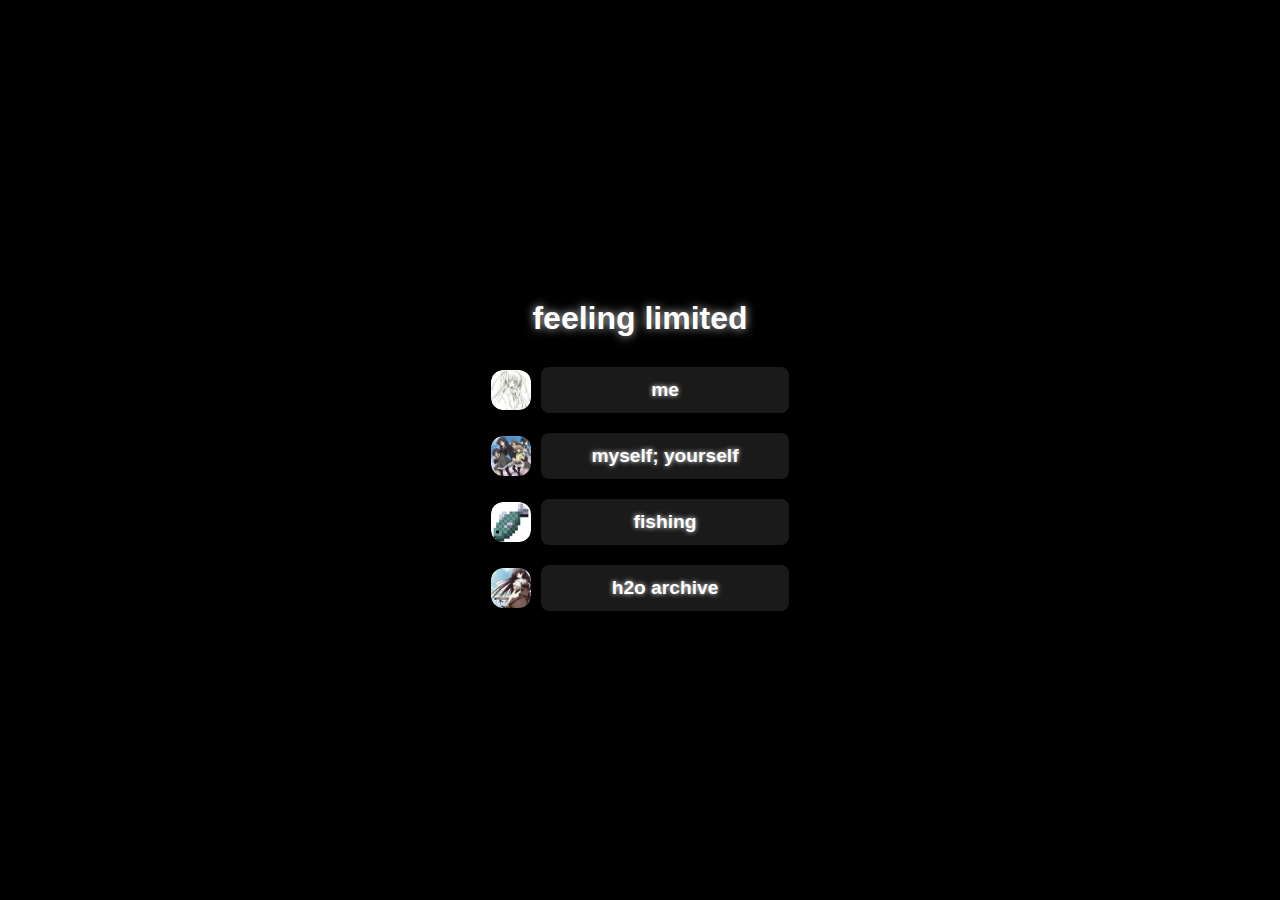
<file: index.html>
<!DOCTYPE html>
<html lang="en">
<head>
    <meta charset="UTF-8">
    <meta name="viewport" content="width=device-width, initial-scale=1.0">
    <title>awawawawa</title>
    <style>
        body {
            background-color: black;
            color: white;
            text-align: center;
            display: flex;
            flex-direction: column;
            justify-content: center;
            align-items: center;
            height: 100vh;
            margin: 0;
            font-family: 'MS Gothic', sans-serif;
        }
        .glow {
            text-shadow: 0 0 10px rgba(255, 255, 255, 0.8);
            font-size: 2rem;
            margin-bottom: 20px;
        }
        .option-container {
            display: flex;
            align-items: center;
            margin: 10px 0;
        }
        .option-button {
            display: flex;
            align-items: center;
            justify-content: center;
            padding: 12px 24px;
            background: rgba(255, 255, 255, 0.1);
            border-radius: 8px;
            text-align: center;
            transition: background 0.3s;
            font-size: 1.2rem;
            font-weight: bold;
            text-decoration: none;
            color: white;
            text-shadow: 0 0 5px rgba(255, 255, 255, 0.9);
            width: 200px;
            margin-left: 10px;
        }
        .option-button:hover {
            background: rgba(255, 255, 255, 0.3);
        }
        .option-icon {
            width: 40px;
            height: 40px;
            background: rgba(255, 255, 255, 0.1);
            border-radius: 12px;
            display: flex;
            align-items: center;
            justify-content: center;
            overflow: hidden;
        }
        .option-icon img {
            width: 100%;
            height: 100%;
            object-fit: cover;
            border-radius: 12px;
        }
    </style>
</head>
<body>
    <h1 class="glow">feeling limited</h1>
    <div class="option-container">
        <div class="option-icon"><img src="img/icon1.png" alt="Icon 1"></div>
        <a href="me.html" class="option-button">me</a>
    </div>
    <div class="option-container">
        <div class="option-icon"><img src="img/icon2.png" alt="Icon 2"></div>
        <a href="myselfyourself/video.html" class="option-button">myself; yourself</a>
    </div>
    <div class="option-container">
        <div class="option-icon"><img src="img/icon3.png" alt="Icon 3"></div>
        <a href="fish/fishing.html" class="option-button">fishing</a>
    </div>
    <div class="option-container">
        <div class="option-icon"><img src="img/icon4.png" alt="Icon 4"></div>
        <a href="#" class="option-button">h2o archive</a>
    </div>
</body>
</html>
</file>
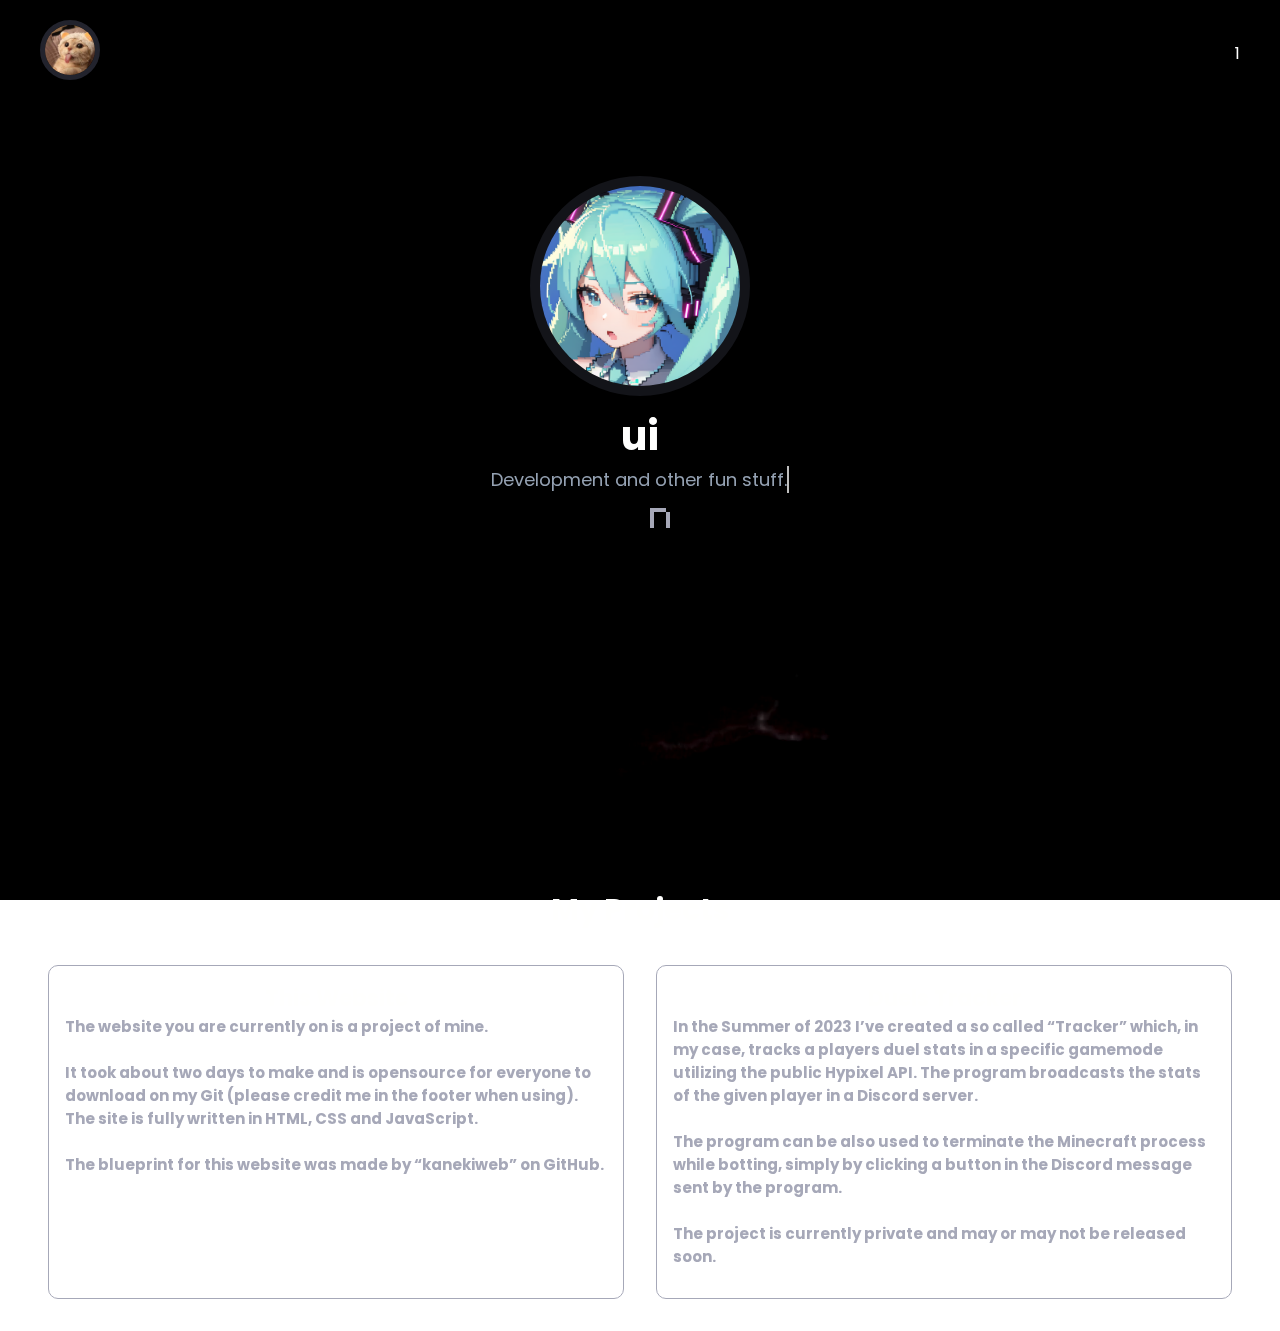
<file: old site/old site latest/index.html>
<!DOCTYPE html>
<html lang="en">
<head>
    <!-- Meta Tags -->
    <meta charset="UTF-8">
    <meta http-equiv="X-UA-Compatible" content="IE=edge">
    <meta name="viewport" content="width=device-width, initial-scale=1.0">
    <link rel="icon" href="https://mc-heads.net/avatar/bruteforce">
    
    <!-- Title -->
    <title>🧊 ・ ui</title>

    <!-- Css -->
    <link rel="stylesheet" href="assets/css/style.css">

    <!-- Javascript -->
    
    
    <!-- Fonts -->
    <link rel="stylesheet" href="https://cdnjs.cloudflare.com/ajax/libs/font-awesome/5.15.2/css/all.min.css" integrity="sha512-HK5fgLBL+xu6dm/Ii3z4xhlSUyZgTT9tuc/hSrtw6uzJOvgRr2a9jyxxT1ely+B+xFAmJKVSTbpM/CuL7qxO8w==" crossorigin="anonymous">

    <video autoplay loop muted>
        <source src="./assets/vid/background.mp4" type="video/mp4">
    </video>
</head>
<body>
    
    <header>
        <nav>
            <div class="header_logo">
                <img src="assets/imgs/headerimg.jpg" alt="" srcset="">
            </div>
            <div class="header_links">
                <ul class="nav_links">
                    <!--<li class="nav_link"><a href="#">Home</a></li>-->

                    
                    <div class="count-display">
                        <!-- The count will be displayed here -->
                     </div>

                     <script>
                        window.onload = function() {
                           let count;
                           if (localStorage.getItem('viewCount') === null) {
                             count = 1;
                           } else {
                             count = parseInt(localStorage.getItem('viewCount')) + 1;
                           }
                           localStorage.setItem('viewCount', count);
                       
                           // Display the count on the webpage
                           document.querySelector('.count-display').textContent = count;
                        };
                       </script>


                    <!--<li class="nav_link"><a href="#work">work</a></li> -->
                    <!-- <li class="nav_link"><a href="#">Repos</a></li> -->
                </ul>
            </div>
        </nav>
    </header>

    <section class="main">
        <img src="assets/imgs/profilepicture.png" alt="" srcset="">
        <span>ui</span>
        <p>Development and other fun stuff.</p>
        <ul>
            <li><a target="_blank" href="https://github.com/iHeq"><i class="fab fa-github"></i></a></li>
            <li><a target="_blank" href="https://www.youtube.com/@lwlw"><i class="fab fa-youtube"></i></a></li>
            <li><a target="_blank" href="https://t.me/leakufy"><i class="fab fa-telegram"></i></a></li>
            <svg viewBox="-8 -8 16 16" class="h-7 w-7 text-[#020101] duration-300 hover:scale-110 hover:text-[#020101]" shape-rendering="crispEdges" width="32" height="32" onclick="window.open('https://namemc.com/bruteforce', '_blank')">
            <path d="M-5-5L+3-5L+3-3L+5-3L+5+5L+3+5L+3-3L-3-3L-3+5L-5+5" style="fill: rgb(166, 168, 184);">
            </svg>

            <div class="tooltip"><li><a target="_blank" title="l77l"><i class="fab fa-discord"></i></a></li>
                <span class="tooltiptext">l77l</span>
            </div>

        </ul>
        <iframe style="border-radius:12px" src="https://open.spotify.com/embed/track/5K9tfeoiztw94dyWzF39jq?utm_source=generator&theme=0" width="350" height="125" frameBorder="0" allowfullscreen="false" allow="autoplay; clipboard-write; encrypted-media; fullscreen; picture-in-picture" loading="lazy"></iframe>
    </section>

    <section class="work">
        <span class="spantitle">My Projects</span>
    <div class='parent'>
        <div class='child'><span class="span1">This Website</span><p>The website you are currently on is a project of mine. <br></br>It took about two days to make and is opensource for everyone to download on my Git (please credit me in the footer when using). The site is fully written in HTML, CSS and JavaScript. <br></br>The blueprint for this website was made by “kanekiweb” on GitHub. </p></div>
        <div class='child'><span class="span1">Duels Tracker</span><p>In the Summer of 2023 I’ve created a so called “Tracker” which, in my case, tracks a players duel stats in a specific gamemode utilizing the public Hypixel API. The program broadcasts the stats of the given player in a Discord server. <br></br>The program can be also used to terminate the Minecraft process while botting, simply by clicking a button in the Discord message sent by the program. <br></br>The project is currently private and may or may not be released soon.</p></div>
      </div>
    </section>

</body>
</html>
</file>
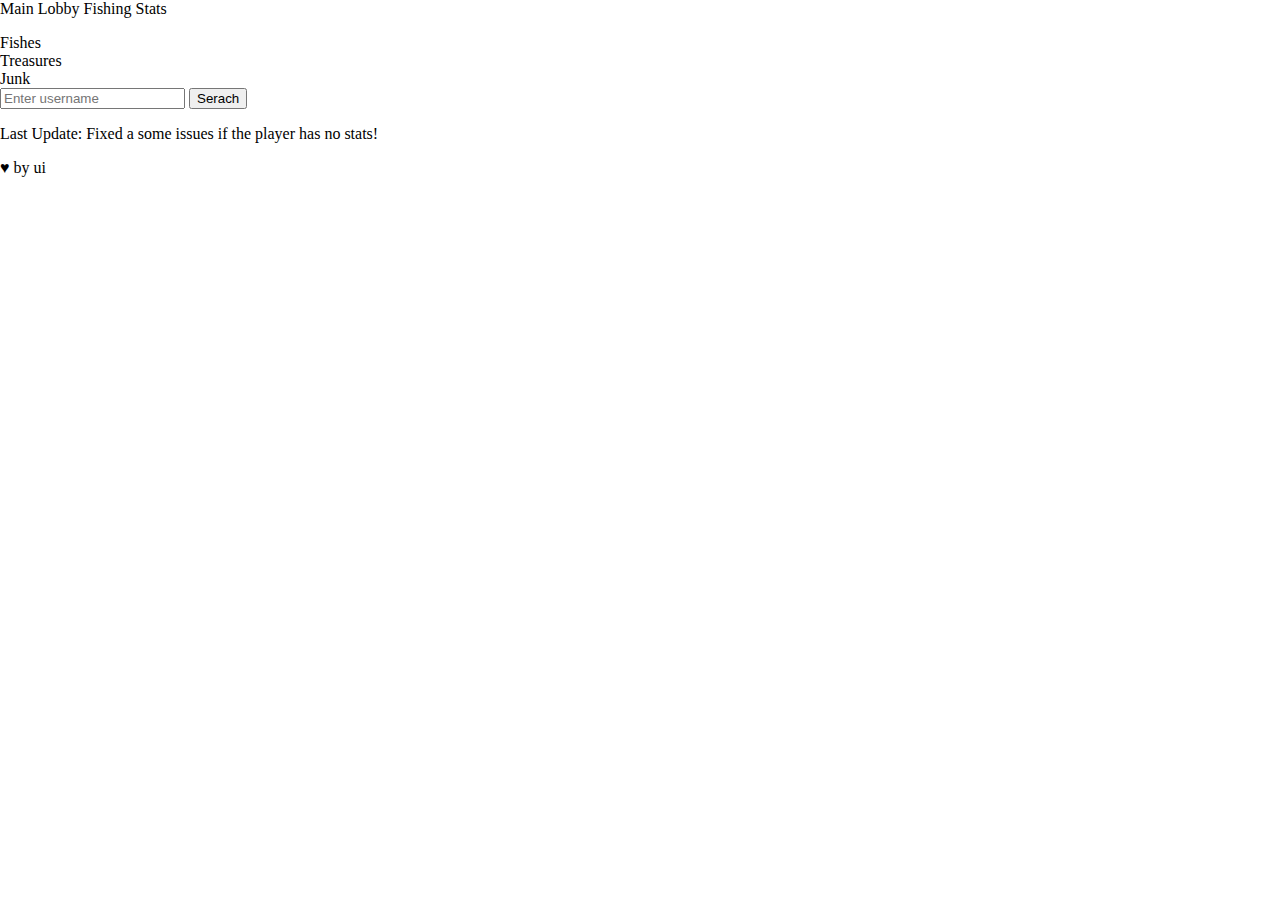
<file: fishing.html>
<!DOCTYPE html>
<link rel="stylesheet" href="style.css">
<html>
  <head>
    <link rel="preconnect" href="https://fonts.googleapis.com">
    <link rel="preconnect" href="https://fonts.gstatic.com" crossorigin>
    <link href="https://fonts.googleapis.com/css2?family=Jacquard+24&display=swap" rel="stylesheet">
    <link href="https://fonts.googleapis.com/css2?family=Oswald:wght@200..700&display=swap" rel="stylesheet">
    <link href="https://fonts.googleapis.com/css2?family=Maven+Pro:wght@400..900&family=Oswald&display=swap" rel="stylesheet">
    <link rel="icon" type="image/x-icon" href="https://static.wikia.nocookie.net/minecraft_gamepedia/images/7/7f/Fishing_Rod_JE2_BE2.png/">
    <title>Main Lobby Fishing Stats</title>
  </head>
  <body>
    <div id="container">
    
        <div id="title" class="jacquard-24-regular">Main Lobby Fishing Stats</div>
        <p id="rank"></p>

        <div id="content" class="maven-pro">Fishes <dev id="fish-count-water" class="fish-count-water"></dev> <dev id="fish-count-lava" class="fish-count-lava"></dev> <dev id="fish-count-ice" class="fish-count-ice"></dev></div>
        <div id="content" class="maven-pro">Treasures <dev id="treasures-water" class="treasures-water"></dev> <dev id="treasures-lava" class="treasures-lava"></dev> <dev id="treasures-ice" class="treasures-ice"></dev></div>
        <div id="content" class="maven-pro">Junk <dev id="junk-water" class="junk-water"></dev> <dev id="junk-lava" class="junk-lava"></dev> <dev id="junk-ice" class="junk-ice"></dev></div>

            <input type="text" id="username" placeholder="Enter username" class="maven-pro">
            <button id="submit" class="maven-pro">Serach</button>
            <script src="https://ajax.googleapis.com/ajax/libs/jquery/3.5.1/jquery.min.js"></script>
            <script>
                $(document).ready(function() {
                    const apiKey = "b3909a29-acb5-4910-a753-f3b18ad7bb41";
    
                    $("#submit").click(function() {
                        const username = $("#username").val();
                        const apiUrl = `https://playerdb.co/api/player/minecraft/${username}`;
                        $.getJSON(apiUrl, function(data) {
                            const uuid = data.data.player.id;
                            const fishingApiUrl = `https://api.hypixel.net/player?key=${apiKey}&uuid=${uuid}`;
                            fetchFishingStats(fishingApiUrl);
                        });
                    });
    
                    function fetchFishingStats(apiUrl) {
                        $.getJSON(apiUrl, function(data) {

                            /* RANK */

    var DisplayName;
    var ACTIVERANK;
    var PLUSCOLOR = data.player.rankPlusColor;
    var RANK = data.player.prefix;
    var STAFF = data.player.rank;
    var PLUSPLUS = data.player.monthlyPackageRank;
    var NEW = data.player.newPackageRank;
    var PACKAGE = data.player.packageRank;
    var RANKCOLOR = data.player.monthlyRankColor;

    if (RANK!== undefined) {
  ACTIVERANK = RANK;
} else if (STAFF == 'YOUTUBER' || STAFF == 'MODERATOR' || STAFF == 'ADMIN' || STAFF == 'GAME_MASTER') {
  ACTIVERANK = STAFF;
} else if (PLUSPLUS == `SUPERSTAR`) {
  ACTIVERANK = PLUSPLUS;
} else if (NEW == 'MVP_PLUS' || NEW == 'MVP' || NEW == 'VIP_PLUS' || NEW == 'VIP' || NEW == 'NONE') {
  ACTIVERANK = NEW;
} else {
  ACTIVERANK = PACKAGE;
}

DisplayName = data.player.playername;

    switch (PLUSCOLOR) {
      case undefined:
        PLUSCOLOR = '<span style="color:#FF5555">';
        break;
      case 'RED':
        PLUSCOLOR = '<span style="color:#FF5555">';
        break;
      case 'GOLD':
        PLUSCOLOR = '<span style="color:#FFAA00">';
        break;
      case 'GREEN':
        PLUSCOLOR = '<span style="color:#55FF55">';
        break;
      case 'YELLOW':
        PLUSCOLOR = '<span style="color:#FFFF55">';
        break;
      case 'LIGHT_PURPLE':
        PLUSCOLOR = '<span style="color:#FF55FF">';
        break;
      case 'WHITE':
        PLUSCOLOR = '<span style="color:#FFFFFF">';
        break;
      case 'BLUE':
        PLUSCOLOR = '<span style="color:#5555FF">';
        break;
      case 'DARK_GREEN':
        PLUSCOLOR = '<span style="color:#00AA00">';
        break;
      case 'DARK_RED':
        PLUSCOLOR = '<span style="color:#AA0000">';
        break;
      case 'DARK_AQUA':
        PLUSCOLOR = '<span style="color:#00AAAA">';
        break;
      case 'DARK_PURPLE':
        PLUSCOLOR = '<span style="color:#AA00AA">';
        break;
      case 'DARK_GRAY':
        PLUSCOLOR = '<span style="color:#555555">';
        break;
      case 'BLACK':
        PLUSCOLOR = '<span style="color:#000000">';
        break;
      case 'DARK_BLUE':
        PLUSCOLOR = '<span style="color:#0000AA">';
        break;
      default:
        PLUSCOLOR = '<span style="color:#FF5555">';
        break;
    };

    switch (RANKCOLOR) {
        case 'GOLD':
          RANKCOLOR = '#FFAA00';
          break;
        case 'AQUA':
          RANKCOLOR = '#55FFFF'
          break;
        case undefined:
          RANKCOLOR = '#FFAA00';
          break;
    };

                                if (RANK !== undefined) {
                                ACTIVERANK = RANK;
                            } else if (STAFF == 'YOUTUBER' || STAFF == 'MODERATOR' || STAFF == 'ADMIN' || STAFF == 'GAME_MASTER') {
                                ACTIVERANK = STAFF;
                                    } else if (PLUSPLUS == `SUPERSTAR`) {
                                ACTIVERANK = PLUSPLUS;
                                } else if (NEW == 'MVP_PLUS' || NEW == 'MVP' || NEW == 'VIP_PLUS' || NEW == 'VIP' || NEW == 'NONE') {
                                ACTIVERANK = NEW;
                                } else {
                                ACTIVERANK = PACKAGE;
                            }

                            switch (ACTIVERANK) {
      case '§c[OWNER]':
        document.getElementById("rank").innerHTML = `<span style="color:#FF5555">[OWNER] ${DisplayName}</span>`;
        break;
      case '§d[PIG§b+++§d]':
        document.getElementById("rank").innerHTML = `<span style="color:#FF55FF">[PIG</span><span style="color:#55FFFF">+++</span><span style="color:#FF55FF">] ${DisplayName}</span>`;
        break;
      case '§6[MOJANG]':
        document.getElementById("rank").innerHTML = `<span style="color:#FFAA00">[MOJANG] ${DisplayName}</span>`;
        break;
      case '§6[EVENTS]':
        document.getElementById("rank").innerHTML = `<span style color:#FFAA00>[EVENTS] ${DisplayName}</span>`;
        break;
      case 'YOUTUBER':
        document.getElementById("rank").innerHTML = `<span style="color:#FF5555">[</span><span style="color:#FFFFFF">YOUTUBE</span><span style="color:#FF5555">] ${DisplayName}</span>`;
        break;
      case 'MODERATOR':
        document.getElementById("rank").innerHTML = `<span style="color:#00AA00">[MOD] ${DisplayName}</span>`;
        break;
      case 'ADMIN':
        document.getElementById("rank").innerHTML = `<span style="color:#FF5555">[ADMIN] ${DisplayName}</span>`;
        break;
      case 'GAME_MASTER':
        document.getElementById("rank").innerHTML = `<span style="color:#00AA00">[GM] ${DisplayName}</span>`;
        break;
      case 'SUPERSTAR':
        document.getElementById("rank").innerHTML = `<span style="color:${RANKCOLOR}">[MVP</span>${PLUSCOLOR}++</span><span style="color:${RANKCOLOR}">] ${DisplayName}</span>`;
        break;
      case 'MVP_PLUS':
        document.getElementById("rank").innerHTML = `<span style="color:#55FFFF">[MVP</span>${PLUSCOLOR}+</span><span style="color:#55FFFF">] ${DisplayName}</span>`;
        break;
      case 'MVP':
        document.getElementById("rank").innerHTML = `<span style="color:#55FFFF">[MVP] ${DisplayName}</span>`;
        break;
      case 'VIP_PLUS':
        document.getElementById("rank").innerHTML = `<span style="color:#55FF55">[VIP</span><span style="color:#FFAA00">+</span><span style="color:#55FF55">] ${DisplayName}</span>`;
        break;
      case 'VIP':
        document.getElementById("rank").innerHTML = `<span style="color:#55FF55">[VIP] ${DisplayName}</span>`; 
        break;
      case 'NONE':
        document.getElementById("rank").innerHTML = `<span style="color:#AAAAAA">${DisplayName}</span>`;
        break;
      default:
        document.getElementById("rank").innerHTML = `<span style="color:#AAAAAA">${DisplayName}</span>`;
        break;
    };
    
                            if (data.player.stats.MainLobby.hasOwnProperty("fishing")) {
                                var fishCountWater = data.player.stats.MainLobby.fishing.stats.permanent.water.fish;
                                $("#fish-count-water").text(fishCountWater || "This player has no fishing stats.");
                            } else {
                                $("#fish-count-water").text("This player has no fishing stats.");
                                $("#fish-count-lava").text("");
                                $("#fish-count-ice").text("");
                                $("#treasures-water").text("");
                                $("#treasures-lava").text("");
                                $("#treasures-ice").text("");
                                $("#junk-water").text("");
                                $("#junk-lava").text("");
                                $("#junk-ice").text("");

                            }

                            if (data.player.stats.MainLobby.fishing.stats.permanent.hasOwnProperty("water")) {
                                var fishCountWater = data.player.stats.MainLobby.fishing.stats.permanent.water.fish;
                                $("#fish-count-water").text(fishCountWater || "0");
                            } else {
                                $("#fish-count-water").text(0);
                            }

                            if (data.player.stats.MainLobby.fishing.stats.permanent.hasOwnProperty("lava")) {
                                var fishCountLava = data.player.stats.MainLobby.fishing.stats.permanent.lava.fish;
                                $("#fish-count-lava").text(fishCountLava || "0");
                            } else {
                                $("#fish-count-lava").text("0");
                            }

                            if (data.player.stats.MainLobby.fishing.stats.permanent.hasOwnProperty("ice")) {
                                var fishCountIce = data.player.stats.MainLobby.fishing.stats.permanent.ice.fish;
                                $("#fish-count-ice").text(fishCountIce || "0");
                            } else {
                                $("#fish-count-ice").text("0");
                            }
    
                            if (data.player.stats.MainLobby.fishing.stats.permanent.hasOwnProperty("water")) {
                                var treasuresWater = data.player.stats.MainLobby.fishing.stats.permanent.water.treasure;
                                $("#treasures-water").text(treasuresWater || "0");
                            } else {
                                $("#treasures-water").text(0);
                            }

                            if (data.player.stats.MainLobby.fishing.stats.permanent.hasOwnProperty("lava")) {
                                var treasuresLava = data.player.stats.MainLobby.fishing.stats.permanent.lava.treasure;
                                $("#treasures-lava").text(treasuresLava || "0");
                            } else {
                                $("#treasures-lava").text(0);
                            }

                            if (data.player.stats.MainLobby.fishing.stats.permanent.hasOwnProperty("ice")) {
                                var treasuresIce = data.player.stats.MainLobby.fishing.stats.permanent.ice.treasure;
                                $("#treasures-ice").text(treasuresIce || "0");
                            } else {
                                $("#treasures-ice").text(0);
                            }
    
                            if (data.player.stats.MainLobby.fishing.stats.permanent.hasOwnProperty("water")) {
                                var junkWater = data.player.stats.MainLobby.fishing.stats.permanent.water.junk;
                                $("#junk-water").text(junkWater || "0");
                            } else {
                                $("#junk-water").text(0);
                            }

                            if (data.player.stats.MainLobby.fishing.stats.permanent.hasOwnProperty("lava")) {
                                var junkLava = data.player.stats.MainLobby.fishing.stats.permanent.lava.junk;
                                $("#junk-lava").text(junkLava || "0");
                            } else {
                                $("#junk-lava").text(0);
                            }

                            if (data.player.stats.MainLobby.fishing.stats.permanent.hasOwnProperty("ice")) {
                                var junkIce = data.player.stats.MainLobby.fishing.stats.permanent.ice.junk;
                                $("#junk-ice").text(junkIce || "0");
                            } else {
                                $("#junk-ice").text(0);
                            }
                            
                            var DisplayName = data.player.playername;
                            $("#rank-display").html(`${ACTIVERANK} ${DisplayName}`);
                        });
                    }
                });
            </script>
            <p class="oswald">Last Update: Fixed a <span id="water-type">some issues</span> if the player has no stats!</p>
    </div>

  </body>
  <footer class="footer">
    <p class="oswald">&hearts; by ui </p>
  </footer>
</html>
</file>
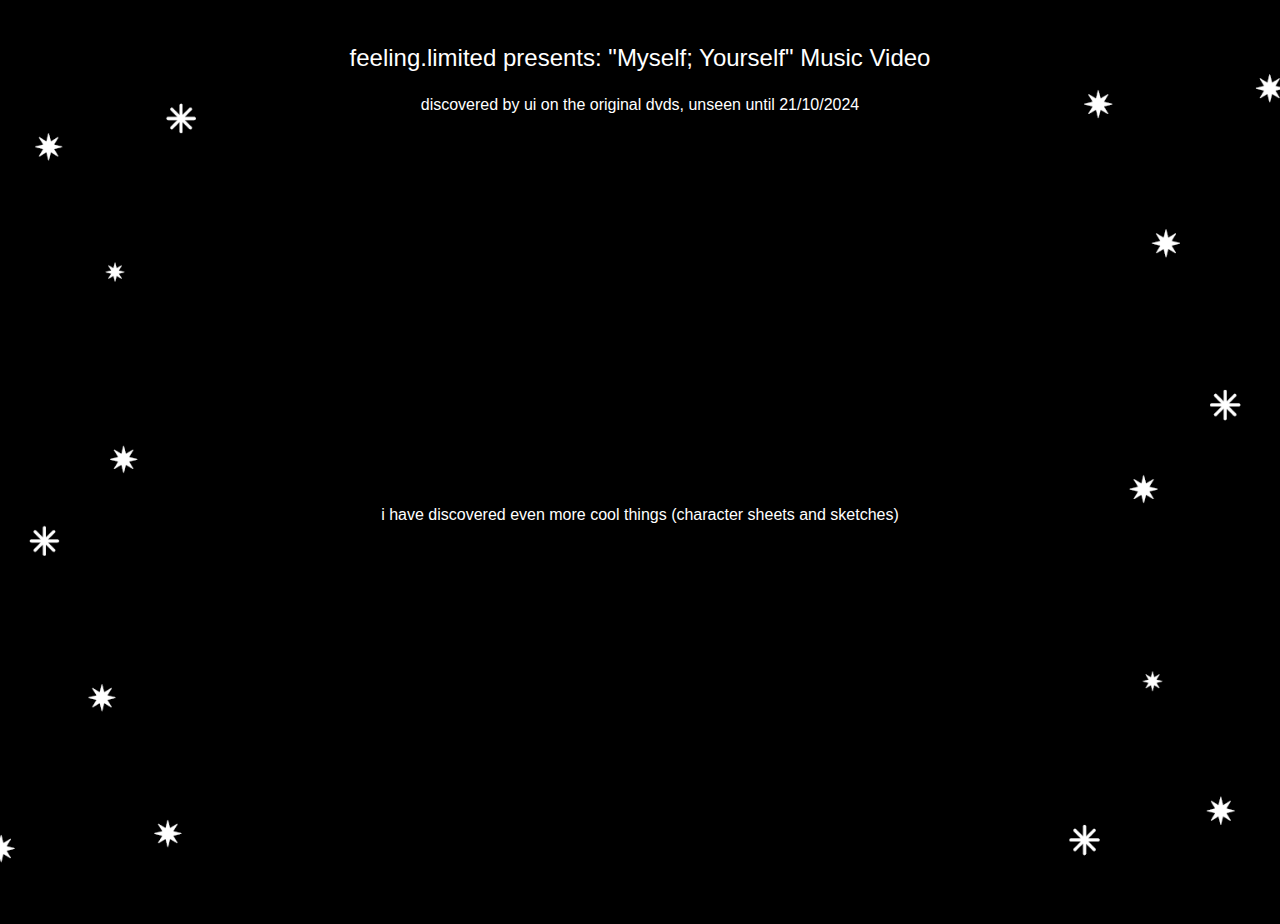
<file: myselfyourself/video.html>
<!DOCTYPE html>
<html>
<head>
    <meta charset="UTF-8" />
    <link rel="stylesheet" href="style.css">
    <title>x3</title>
</head>

<body>
    <div id="background-container">
        <div id="text">
            <p id="title">feeling.limited presents: "Myself; Yourself" Music Video</p>
            <p id="description">discovered by ui on the original dvds, unseen until 21/10/2024</p>
        </div>
        
        <div id="main">
            <iframe width="640" height="360" src="https://short.icu/RlVqIYmhl" frameborder="0" scrolling="0" allowfullscreen></iframe>
        </div>
        <p id="description">i have discovered even more cool things (character sheets and sketches)</p>
    </div>
</body>
</html>
</file>
<file: old site/old site latest/assets/css/style.css>
@import url('https://fonts.googleapis.com/css2?family=Poppins&display=swap');
@import url('https://fonts.googleapis.com/css2?family=Roboto&display=swap');
@import url('https://fonts.googleapis.com/css2?family=Montserrat:wght@300&display=swap');
*, *::before, *::after {
    padding: 0;
    margin: 0;
    scroll-behavior: smooth;
}

body {
    color: #fff;
    font-family: "Poppins", sans-serif;
}

video {
    position: fixed;
    top: 0;
    left: 0;
    width: 100%;
    height: 100%;
    z-index: -1;
    object-fit: cover;
  }


/* Nav Bar */

header nav {
    display: flex;
    flex-direction: row;
    align-items: center;
    justify-content: space-between;
    padding: 20px 40px;
    animation: fadeInDown .8s;
}

header nav .header_links ul {
    display: flex;
    flex-wrap: wrap;
    flex-direction: row;
}

header nav .header_links ul li, section.main ul li {
    list-style-type: none;
}

header nav .header_links ul li a {
    outline: none;
    text-decoration: none;
    color: #a6a8b8;
    padding: 5px 12px;
    transition: 0.3s all;
    font-size: 15px;
}

header nav .header_links ul li a:hover {
    color: white;
}

header nav .header_logo img {
    width: 50px;
    height: 50px;
    border-radius: 100%;
    object-fit: cover;
    border: 5px solid #3b3d4e93;
    cursor: pointer;
}

/* Responsive nav bar */

@media only screen and (max-width: 630px) {
    header nav {
        display: flex;
        flex-direction: column;
    }
    header nav .header_logo {
        margin-bottom: 20px;
    }
}

@media only screen and (max-width: 320px) {
    header nav .header_links ul {
        display: flex;
        justify-content: center;
        text-align: center;
        align-items: center;
        flex-direction: row;
        flex-wrap: wrap;
    }
}

/* Main */

section.main {
    display: flex;
    flex-direction: column;
    align-items: center;
    justify-content: center;
    text-align: center;
    min-height: 70vh;
    animation: fadeInUp .8s;
}

section.main img {
    width: 200px;
    height: 200px;
    border-radius: 100%;
    object-fit: cover;
    border: 10px solid #21222b93;
    cursor: pointer;
    margin-bottom: 10px;
}

section.main span {
    color: #fffffe;
    font-size: 40px;
    font-weight: bold;
}

section.main p {
    position: relative;
    top: 50%;
    border-right: 2px solid rgba(255, 255, 255, .75);
    white-space: nowrap;
    overflow: hidden;
    color: #94a1b2;
    font-size: 18px;
    animation: typewriter 4s steps(50, end) 1s 1 normal both, blinkTextCursor 430ms steps(50, end) infinite normal;
}

section.main ul {
    display: flex;
    flex-direction: row;
    align-items: center;
    justify-content: center;
    text-align: center;
}

section.main ul li a {
    color: #a6a8b8;
    display: flex;
    text-decoration: none;
    margin: 20px 5px;
    font-size: 40px;
    padding: 5px;
    transition: 0.2s all;
}

section.main ul li a:hover {
    transition: 0.2s all;
    color: #fff;
}

/* about me */


@keyframes typewriter {
    from {
        width: 0;
    }
    to {
        width: 16.5em;
    }
}

@keyframes blinkTextCursor {
    from {
        border-right-color: rgba(255, 255, 255, .75);
    }
    to {
        border-right-color: transparent;
    }
}

@keyframes fadeInUp {
    from {
        transform: translate3d(0, 150px, 0)
    }
    to {
        transform: translate3d(0, 0, 0);
        opacity: 1
    }
}

@keyframes fadeInDown {
    from {
        transform: translate3d(0, -150px, 0)
    }
    to {
        transform: translate3d(0, 0, 0);
        opacity: 1
    }
}

section.main svg:hover {
    cursor: pointer;
  }

  svg path {
    fill: rgb(166, 168, 184);
    transition: fill 0.2s ease-in-out;
  }
  svg:hover path {
    fill: rgb(255, 255, 255) !important;
  }

.header_logo:hover {
    transition: transform 0.3s ease-in-out;
    transform: scale(1.1);
  }

.header_logo:not(:hover) {
    transition: transform 0.3s ease-in-out;
    transform: scale(1);
  }

section.main img:hover {
    transition: transform 0.3s ease-in-out;
    transform: scale(1.1);
  }
section.main img:not(:hover) {
    transition: transform 0.3s ease-in-out;
    transform: scale(1);
  }



  .tooltip {
    position: relative;
    display: inline-block;
  }
  
  /* Tooltip text */
  .tooltip .tooltiptext {
    visibility: hidden;
    width: 60px;
    left: -5%;
    top: 80%;
    background-color: rgb(166, 168, 184);
    color: #ffffff;
    text-align: center;
    padding: 5px 0;
    border-radius: 6px;
    font-size: 12px;
   
    /* Position the tooltip text - see examples below! */
    position: absolute;
    z-index: 1;
  }
  
  .tooltip .tooltiptext::after {
    content: " ";
    position: absolute;
    bottom: 100%;  /* At the top of the tooltip */
    left: 50%;
    margin-left: -5px;
    border-width: 5px;
    border-style: solid;
    border-color: transparent transparent rgb(166, 168, 184) transparent;
  }

  /* Show the tooltip text when you mouse over the tooltip container */
.tooltip .tooltiptext {
    visibility: visible;
    opacity: 0;
    transition: opacity 0.3s ease-out;
}
.tooltip:hover .tooltiptext {
    opacity: 1;
}

/*about me*/

section.work {
    margin-top: 150px;
    text-align: center;
}

.spantitle {
    color: #fffffe;
    font-size: 30px;
    font-weight: bold; 
    animation: fadeInUp .8s; 
           
}

.span1 {
    color: #fffffe;
    font-size: 22px;
    font-weight: bold; 

}

section.work p {
    color: rgb(166, 168, 184);
    font-size: 15px;
    font-weight: bold; 
    text-align: left;
}

.parent {
    padding: 2rem 2rem;
    text-align: center;
    display: flex; 
	justify-content: space-between;
  }

.child {
    size: fixed;
    width: 30px;
    height: 300px;
    border-radius: 10px;
    text-align: center;
    display: inline-block;
    border: 1px solid rgb(166, 168, 184);
    padding: 1em;
    vertical-align: middle;
    background: transparent;
    animation: fadeInUp .8s;   
    flex: 1;  
    margin: 0 1rem;
    overflow: auto;
 }
</file>
<file: style.css>
/* style.css */
@import url('https://fonts.googleapis.com/css2?family=PT+Sans:wght@400;700&display=swap');
body {
    margin: 0;
    padding: 0;
    overflow: hidden;
}

#background-container {
    width: 100%;
    height: 100vh;
    background-image: url('img/bg1.png');
    background-size: cover;
    background-position: center;
    animation: background-switch 2s infinite;
}

@keyframes background-switch {
    0% {
        background-image: url('img/bg1.png');
    }
    50% {
        background-image: url('img/bg2.png');
    }
    100% {
        background-image: url('img/bg1.png');
    }
}

.enter {
    position: absolute;
    top: 0;
    left: 0;
    width: 100%;
    height: 100vh;
    background-color: black;
    display: flex;
    justify-content: center;
    align-items: center;
    font-size: 24px;
    color: white;
    z-index: 1;
    cursor: url(''), auto;
}

.enter p {
    font-family :  'MS Gothic', 'ＭＳ ゴシック' , 'MS ゴシック' , Msgothic, 'ヒラギノ明朝 ProN', sans-serif;
}

.content {
    position: absolute;
    top: 0;
    left: 0;
    width: 100%;
    height: 100vh;
    display: flex;
    justify-content: center;
    align-items: center;
    flex-direction: column;
    opacity: 0;
    transition: opacity 1s;
    font-size: 0;
    object-fit: cover;

    color: white;
}

.content img {
    scale: 75%;
    max-width: 750px;
    object-fit: cover;
    text-align: left;
}

.animated-text {
    font-size: 42px;
    font-family :  'MS Gothic', 'ＭＳ ゴシック' , 'MS ゴシック' , Msgothic, 'ヒラギノ明朝 ProN', sans-serif;
    margin-bottom: 10px;
    margin-top: 0px;
}

#animated-text span {
    font-size: 42px;
    font-family :  'MS Gothic', 'ＭＳ ゴシック' , 'MS ゴシック' , Msgothic, 'ヒラギノ明朝 ProN', sans-serif;
    animation: blink 2s infinite;
  }
  
#animated-text span:nth-child(odd) {
    animation-delay: 0.5s;
  }
  
@keyframes blink {
    0% {
      opacity: 1;
    }
    50% {
      opacity: 0;
    }
    100% {
      opacity: 1;
    }
  }

.image-text {
    display: inline-block; /* Display the text as an inline block */
    text-align: left; /* Align the text to the left */
}

#description {
    font-size: 12px;
    font-family :  'MS Gothic', 'ＭＳ ゴシック' , 'MS ゴシック' , Msgothic, 'ヒラギノ明朝 ProN', sans-serif;
    margin: 0;
}

#quote {
    display: block;
    margin-bottom: -10px;
    margin-top: -30px;
    font-size: 10px;
    font-family :  'MS Gothic', 'ＭＳ ゴシック' , 'MS ゴシック' , Msgothic, 'ヒラギノ明朝 ProN', sans-serif;
}

#text {
    opacity: 0;
    transition: opacity 0.5s;
    display: inline; /* Add this line */
    position: static; /* Add this line to remove absolute positioning */
}

#text.show {
    opacity: 1;
}

.text-container {
    display: inline-block; /* Make the container an inline-block element */
    width: 55px; /* Set a fixed width for the container */
    text-align: left; /* Align the text to the left */
}
</file>
<file: myselfyourself/style.css>
body {
    margin: 0;
    padding: 0;
    overflow: hidden;
    background-color: black;
}

#background-container {
    width: 100%;
    height: 100vh;
    background-image: url('bg1.png');
    background-size: cover;
    background-position: center;
    animation: background-switch 2s infinite;
}

@keyframes background-switch {
    0% {
        background-image: url('bg1.png');
    }
    50% {
        background-image: url('bg2.png');
    }
    100% {
        background-image: url('bg1.png');
    }
}

#main {
    display: flex;
    justify-content: center; 
    align-items: center; 
}

#title {
    color:white;
    font-family :  'MS Gothic', 'ＭＳ ゴシック' , 'MS ゴシック' , Msgothic, 'ヒラギノ明朝 ProN', sans-serif;
    text-align: center;
    font-size: 24px;
    padding-top: 20px;
}

#description {
    color:white;
    font-family :  'MS Gothic', 'ＭＳ ゴシック' , 'MS ゴシック' , Msgothic, 'ヒラギノ明朝 ProN', sans-serif;
    text-align: center;
    font-size: 16px;
}
</file>
